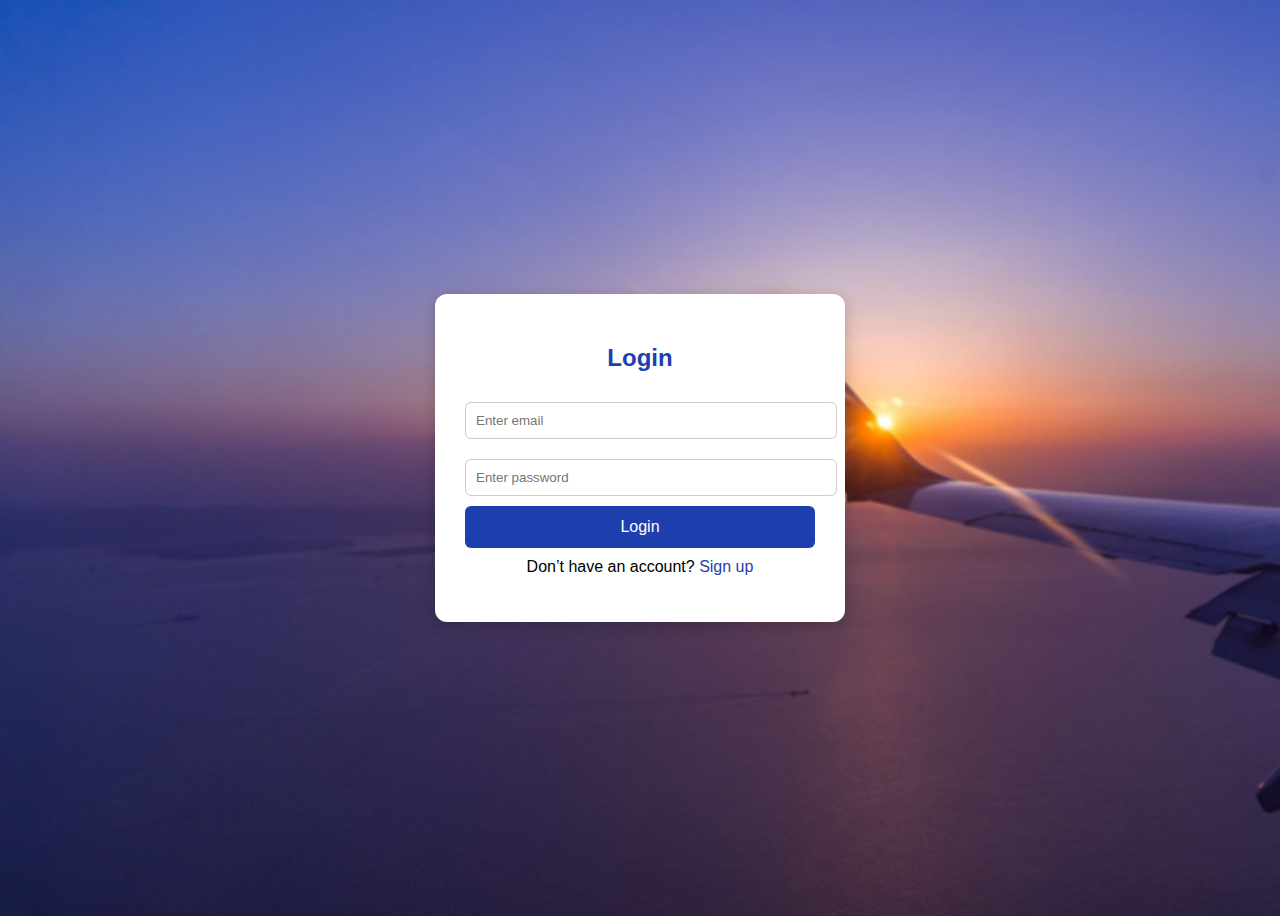
<file: ARS/miniproject/index.html>
<!DOCTYPE html>
<html lang="en">
<head>
  <meta charset="UTF-8">
  <meta name="viewport" content="width=device-width, initial-scale=1.0">
  <title>SkyWings - Home</title>
  <style>
body {
    font-family: 'Segoe UI', sans-serif;
    margin: 0;
    background: #f5f7fa;
    color: #333;
}


nav {
    background: rgba(30, 64, 175, 0.95); 
    color: #fff;
    padding: 15px 50px;
    display: flex;
    justify-content: space-between;
    align-items: center;
    position: sticky;
    top: 0;
    z-index: 1000;
    box-shadow: 0 2px 6px rgba(0,0,0,0.15);
}

nav h1 {
    margin: 0;
    font-size: 28px;
    letter-spacing: 1px;
}

nav ul {
    list-style: none;
    display: flex;
    gap: 25px;
    margin: 0;
    align-items: center;
}

nav a, nav button {
    color: #fff;
    text-decoration: none;
    font-weight: bold;
    border: none;
    background: none;
    cursor: pointer;
    transition: 0.3s;
}

nav a:hover, nav button:hover {
    color: #ffd166;
}


.hero {
    position: relative;
    height: 90vh;
    display: flex;
    align-items: center;
    justify-content: center;
    text-align: center;
    color: #fff;
    background: url('image.png') no-repeat center center/cover;
}

.hero::after {
    content: "";
    position: absolute;
    top:0; left:0; right:0; bottom:0;
    background: rgba(0,0,0,0.4);
    z-index:1;
}

.hero-content {
    position: relative;
    z-index: 2;
    max-width: 800px;
    padding: 0 20px;
}

.hero h1 {
    font-size: 48px;
    margin-bottom: 20px;
    text-shadow: 2px 2px 8px rgba(0,0,0,0.5);
}

.hero p {
    font-size: 20px;
    margin-bottom: 30px;
    text-shadow: 1px 1px 6px rgba(0,0,0,0.5);
}

.hero-button {
    background: #ffd166;
    color: #1e40af;
    padding: 15px 35px;
    border-radius: 8px;
    font-size: 18px;
    font-weight: bold;
    text-decoration: none;
    box-shadow: 0 6px 15px rgba(0,0,0,0.3);
    transition: all 0.3s ease;
}

.hero-button:hover {
    background: #fcbf49;
    transform: translateY(-3px);
    box-shadow: 0 8px 20px rgba(0,0,0,0.4);
}

.benefits-section {
    padding: 80px 20px;
    background: #f5f7fa;
    text-align: center;
}

.benefits-section h2 {
    font-size: 36px;
    margin-bottom: 50px;
    color: #1e40af;
}

.benefits-grid {
    display: flex;
    flex-wrap: wrap;
    gap: 30px;
    justify-content: center;
}

.benefit-card {
    background: #fff;
    padding: 30px 20px;
    border-radius: 12px;
    box-shadow: 0 6px 20px rgba(0,0,0,0.1);
    max-width: 280px;
    transition: transform 0.3s ease, box-shadow 0.3s ease;
}

.benefit-card:hover {
    transform: translateY(-5px);
    box-shadow: 0 10px 25px rgba(0,0,0,0.15);
}

.benefit-card i {
    font-size: 40px;
    color: #1e40af;
    margin-bottom: 15px;
}

.benefit-card h3 {
    font-size: 22px;
    margin-bottom: 15px;
    color: #333;
}

.benefit-card p {
    font-size: 16px;
    color: #555;
}

footer {
    text-align: center;
    padding: 20px;
    background: #1e40af;
    color: #fff;
    font-size: 14px;
}

@media(max-width:768px){
    .hero h1 { font-size: 36px; }
    .hero p { font-size: 16px; }
    nav { flex-direction: column; gap: 10px; padding:15px; }
    nav ul { flex-wrap: wrap; justify-content: center; gap:15px; }
    .benefits-grid { flex-direction: column; align-items: center; }
}
</style>
  <script>
    window.onload = () => {
      if (localStorage.getItem("isLoggedIn") !== "true") {
        alert("Please login first!");
        window.location.href = "login.html";
      }
    }

    function logout() {
      localStorage.setItem("isLoggedIn","false");
      window.location.href = "login.html";
    }
  </script>
</head>
<body>

  <nav>
    <h1>SkyWings</h1>
    <ul>
      <li><a href="index.html">Home</a></li>
      <li><a href="book.html">Book</a></li>
      <li><a href="checkin.html">Check-In</a></li>
      <li><a href="trips.html">My Trips</a></li>
      <li><a href="contact.html">Contact</a></li>
      <li><button onclick="logout()">Logout</button></li>
    </ul>
  </nav>

   <main>
        <section class="hero">
            <div class="hero-content">
                <h1>Your Journey, Our Priority</h1>
                <p>Experience the world with unparalleled comfort and convenience.</p>
                <a href="book.html" class="hero-button">Book Now</a>
            </div>
        </section>

        <section class="benefits-section">
            <div class="container">
                <h2>Why Book With Us?</h2>
                <div class="benefits-grid">
                    <div class="benefit-card">
                        <i class="fas fa-ticket-alt"></i>
                        <h3>Best Fares Guaranteed</h3>
                        <p>Access the most competitive prices and special deals for your travel.</p>
                    </div>
                    <div class="benefit-card">
                        <i class="fas fa-shield-alt"></i>
                        <h3>Secure & Easy Booking</h3>
                        <p>Our platform offers a safe and secure way to book your flights in minutes.</p>
                    </div>
                    <div class="benefit-card">
                        <i class="fas fa-headset"></i>
                        <h3>24/7 Customer Support</h3>
                        <p>Our dedicated team is always ready to assist you with any questions or concerns.</p>
                    </div>
                </div>
            </div>
        </section>
    </main>

  <footer>
    &copy; 2025 SkyWings Airlines. All Rights Reserved.
  </footer>

</body>
</html>
</file>
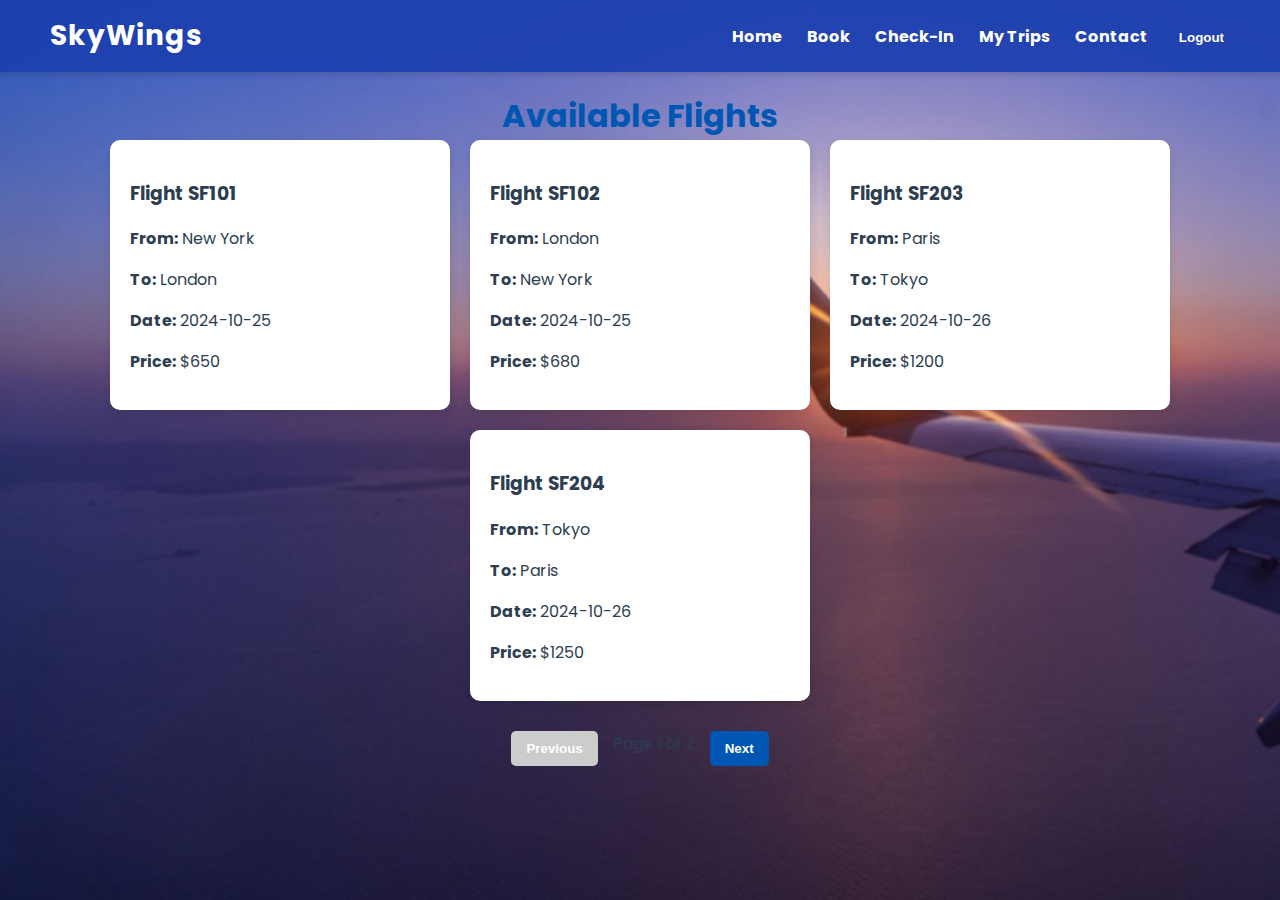
<file: ARS/miniproject/book.html>
<!DOCTYPE html> 
<html lang="en">
<head>
    <meta charset="UTF-8">
    <meta name="viewport" content="width=device-width, initial-scale=1.0">
    <title>Book a Flight</title>
    <style>
        @import url('https://fonts.googleapis.com/css2?family=Poppins:wght@400;600;700&display=swap');
        body { font-family: 'Poppins', sans-serif; background: url('image.png') no-repeat center center;
  background-size: cover; color: #2c3e50; margin:0; }
        .container { max-width:1100px; margin:auto; padding:20px; }
        nav {
    background: rgba(30, 64, 175, 0.95); 
    color: #fff;
    padding: 15px 50px;
    display: flex;
    justify-content: space-between;
    align-items: center;
    position: sticky;
    top: 0;
    z-index: 1000;
    box-shadow: 0 2px 6px rgba(0,0,0,0.15);
}

nav h1 {
    margin: 0;
    color:#fff;
    font-size: 28px;
    letter-spacing: 1px;
}

nav ul {
    list-style: none;
    display: flex;
    gap: 25px;
    margin: 0;
    align-items: center;
}

nav a, nav button {
  color: #fff;
  text-decoration: none;
  font-weight: bold;
  border: none;
  background: none;
  cursor: pointer;
}

nav a:hover, nav button:hover {
  color: #a0c4ff;
}

        h1 { color:#0056b3; text-align:center; margin-bottom:20px; margin:0; font-weight: bold;}
        .flight-list { display:flex; flex-wrap:wrap; gap:20px; justify-content:center; }
        .flight-card { background:#fff; padding:20px; border-radius:10px; box-shadow:0 4px 10px rgba(0,0,0,0.1); min-width:300px; cursor:pointer; transition: transform 0.3s ease; }
        .flight-card:hover { transform:translateY(-5px); background-color:#e6f7ff; }
        .pagination { display:flex; justify-content:center; margin-top:30px; gap:15px; }
        .pagination button { padding:10px 15px; border:none; border-radius:5px; background:#0056b3; color:#fff; font-weight:600; cursor:pointer; }
        .pagination button:disabled { background:#ccc; cursor:not-allowed; }
    </style>
</head>
<body>
  <nav>
    <h1>SkyWings</h1>
    <ul>
      <li><a href="index.html">Home</a></li>
      <li><a href="book.html">Book</a></li>
      <li><a href="checkin.html">Check-In</a></li>
      <li><a href="trips.html">My Trips</a></li>
      <li><a href="contact.html">Contact</a></li>
      <li><button onclick="logout()">Logout</button></li>
    </ul>
  </nav>

<div class="container">
    <h1>Available Flights</h1>
    <div class="flight-list" id="flight-list"></div>
    <div class="pagination">
        <button id="prev-btn" disabled>Previous</button>
        <span id="page-info">Page 1 of 1</span>
        <button id="next-btn" disabled>Next</button>
    </div>
</div>

<script>
const flights = [
    { id:1, flightNumber:'SF101', origin:'New York', destination:'London', date:'2024-10-25', price:650 },
    { id:2, flightNumber:'SF102', origin:'London', destination:'New York', date:'2024-10-25', price:680 },
    { id:3, flightNumber:'SF203', origin:'Paris', destination:'Tokyo', date:'2024-10-26', price:1200 },
    { id:4, flightNumber:'SF204', origin:'Tokyo', destination:'Paris', date:'2024-10-26', price:1250 },
    { id:5, flightNumber:'SF305', origin:'Sydney', destination:'Singapore', date:'2024-10-27', price:890 },
    { id:6, flightNumber:'SF306', origin:'Singapore', destination:'Sydney', date:'2024-10-27', price:910 },
];

const flightsPerPage = 4;
let currentPage = 1;

const flightListEl = document.getElementById('flight-list');
const prevBtn = document.getElementById('prev-btn');
const nextBtn = document.getElementById('next-btn');
const pageInfoEl = document.getElementById('page-info');

function logout() {
      localStorage.setItem("isLoggedIn","false");
      window.location.href = "login.html";
    }

function renderFlights() {
    flightListEl.innerHTML = '';
    const start = (currentPage-1)*flightsPerPage;
    const end = start+flightsPerPage;
    const flightsToDisplay = flights.slice(start,end);

    flightsToDisplay.forEach(flight => {
        const card = document.createElement('div');
        card.classList.add('flight-card');
        card.innerHTML = `
            <h3>Flight ${flight.flightNumber}</h3>
            <p><strong>From:</strong> ${flight.origin}</p>
            <p><strong>To:</strong> ${flight.destination}</p>
            <p><strong>Date:</strong> ${flight.date}</p>
            <p><strong>Price:</strong> $${flight.price}</p>
        `;
        card.addEventListener('click', () => {
            localStorage.setItem('selectedFlight', JSON.stringify(flight));
            window.location.href = 'payment.html';
        });
        flightListEl.appendChild(card);
    });
    updatePagination();
}

function updatePagination() {
    const totalPages = Math.ceil(flights.length/flightsPerPage);
    pageInfoEl.textContent = `Page ${currentPage} of ${totalPages}`;
    prevBtn.disabled = currentPage===1;
    nextBtn.disabled = currentPage===totalPages;
}

prevBtn.addEventListener('click', () => { currentPage--; renderFlights(); });
nextBtn.addEventListener('click', () => { currentPage++; renderFlights(); });

document.addEventListener('DOMContentLoaded', renderFlights);
</script>
</body>
</html>
</file>
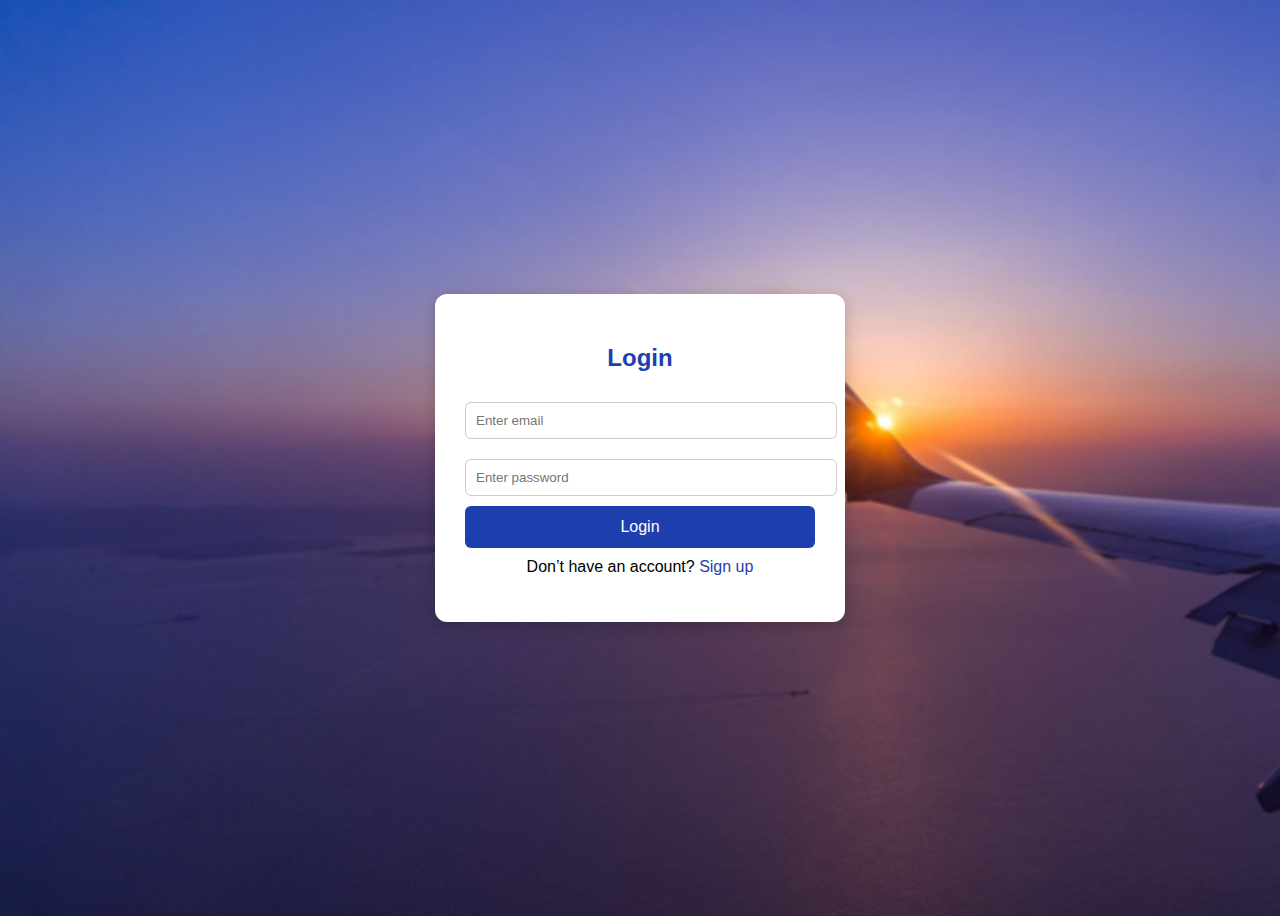
<file: ARS/miniproject/checkin.html>
<!DOCTYPE html>
<html lang="en">
<head>
<meta charset="UTF-8">
<title>Check-In - SkyWings</title>
<link rel="stylesheet" href="styles.css">
<script>
window.onload = () => {
    if(localStorage.getItem('isLoggedIn')!=='true'){
        alert('Please login first!');
        window.location.href='login.html';
    }
}

function checkIn(event){
    event.preventDefault();
    const bookingId = document.getElementById('bookingId').value.trim();
    const trips = JSON.parse(localStorage.getItem('trips')) || [];
    const trip = trips.find(t => t.bookingId === bookingId);
    if(trip){
        alert('Check-in successful for booking ID: ' + bookingId + '\nFlight: ' + trip.flightNumber + ' (' + trip.from + ' → ' + trip.to + ')');
    } else {
        alert('Booking ID not found!');
    }
}

function logout(){ localStorage.setItem('isLoggedIn','false'); window.location.href='login.html'; }
</script>
</head>
<body>
<nav>
    <h1>SkyWings</h1>
    <ul>
        <li><a href="index.html">Home</a></li>
        <li><a href="book.html">Book</a></li>
        <li><a href="checkin.html">Check-In</a></li>
        <li><a href="trips.html">My Trips</a></li>
        <li><a href="contact.html">Contact</a></li>
        <li><button onclick="logout()">Logout</button></li>
    </ul>
</nav>

<div class="container">
    <h2>Check-In</h2>
    <form onsubmit="checkIn(event)">
        <label>Booking ID</label><br>
        <input type="text" id="bookingId" placeholder="Enter booking ID" required><br><br>
        <button type="submit">Check-In</button>
    </form>
</div>
</body>
</html>
</file>
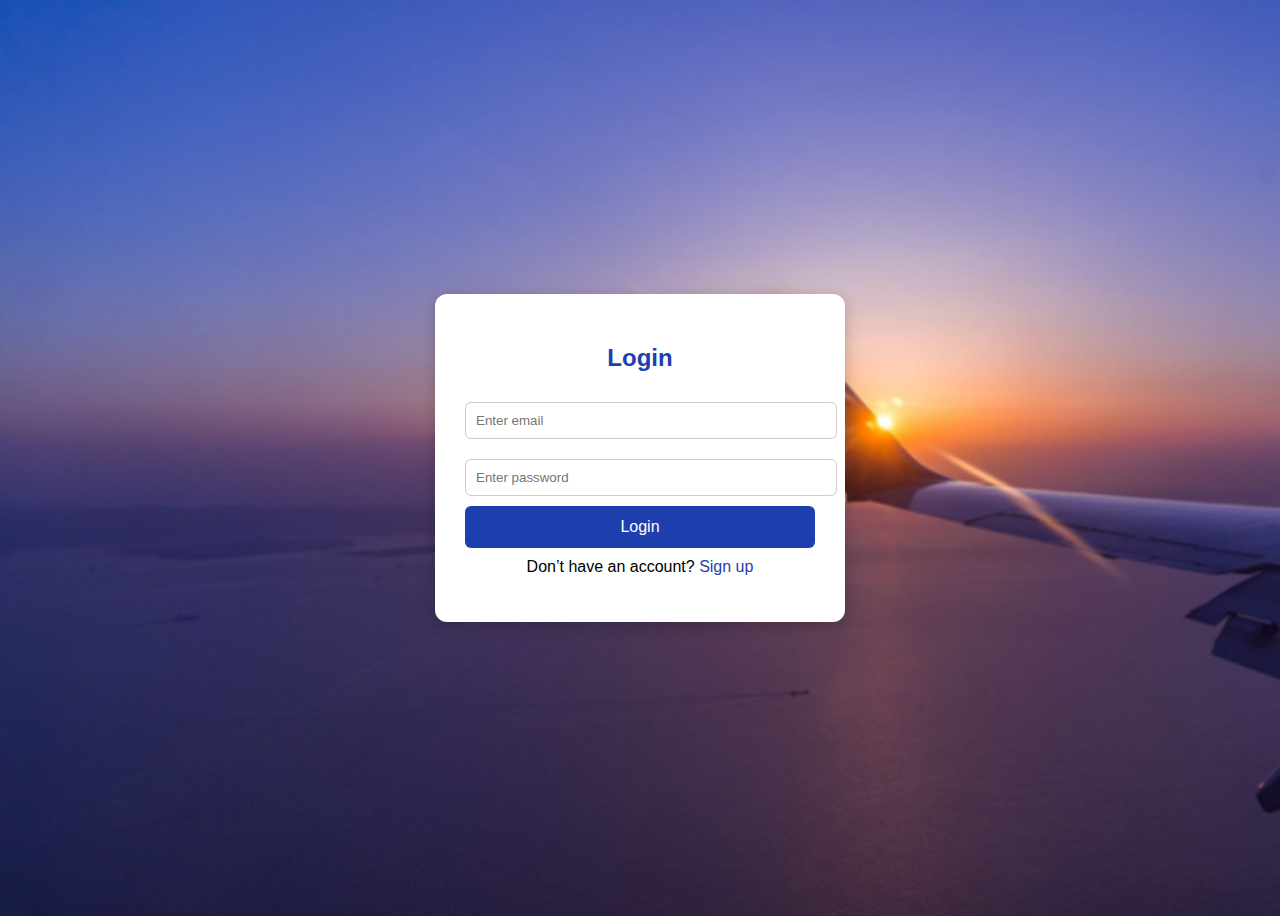
<file: ARS/miniproject/contact.html>
<!DOCTYPE html>
<html lang="en">
<head>
  <meta charset="UTF-8">
  <title>Contact - SkyWings</title>
  <link rel="stylesheet" href="styles.css">
  <script>
    window.onload = () => {
      if (localStorage.getItem("isLoggedIn") !== "true") {
        alert("Please login first!");
        window.location.href = "login.html";
      }
    }
    function logout() {
      localStorage.setItem("isLoggedIn","false");
      window.location.href = "login.html";
    }
  </script>
</head>
<body>
  <nav>
    <h1>SkyWings</h1>
    <ul>
      <li><a href="index.html">Home</a></li>
      <li><a href="book.html">Book</a></li>
      <li><a href="checkin.html">Check-In</a></li>
      <li><a href="trips.html">My Trips</a></li>
      <li><a href="contact.html">Contact</a></li>
      <li><button onclick="logout()">Logout</button></li>
    </ul>
  </nav>

  <div class="container">
    <h2>Contact Us</h2>
    <div class="info">
      <p>Email: support@skywings.com</p>
      <p>Phone: +91 9876543210</p>
      <p>Address: SkyWings Airlines HQ, Chennai, India</p>
    </div>
  </div>
</body>
</html>
</file>
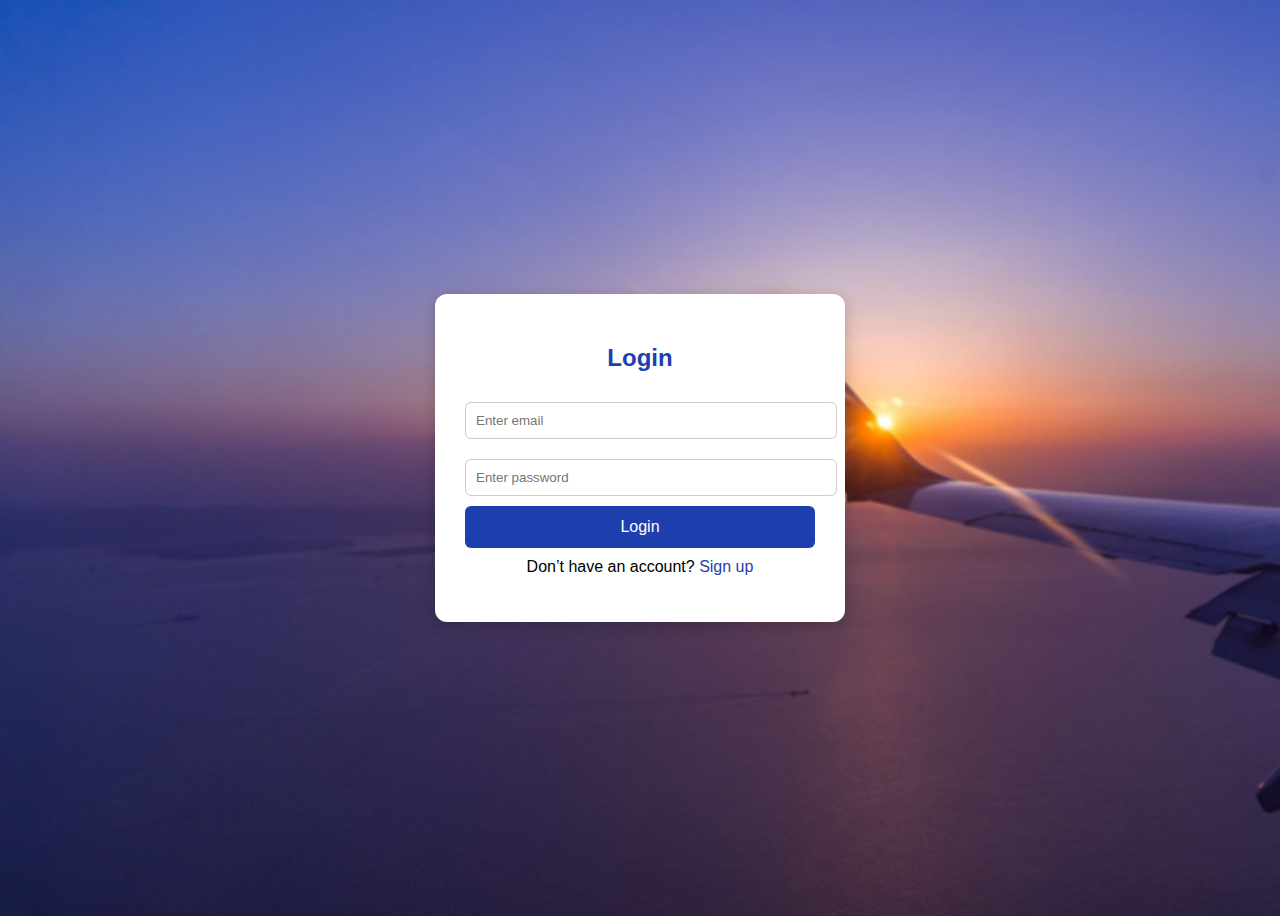
<file: ARS/miniproject/login.html>
<!DOCTYPE html>
<html lang="en">
<head>
  <meta charset="UTF-8">
  <meta name="viewport" content="width=device-width, initial-scale=1.0">
  <title>SkyWings - Login</title>
  <style>
    body {
      font-family: 'Segoe UI', sans-serif;
      background: #e0f2ff;
      display: flex;
      justify-content: center;
      align-items: center;
      height: 100vh;
        background: url('image.png') no-repeat center center;
  background-size: cover;
    }
    .card {
      background: #fff;
      padding: 30px;
      border-radius: 12px;
      box-shadow: 0 4px 15px rgba(0,0,0,0.2);
      width: 350px;
    }
    h2 {
      text-align: center;
      color: #1e40af;
      margin-bottom: 20px;
    }
    input {
      width: 100%;
      padding: 10px;
      margin: 10px 0;
      border: 1px solid #ccc;
      border-radius: 6px;
    }
    button {
      width: 100%;
      padding: 12px;
      background: #1e40af;
      border: none;
      color: #fff;
      border-radius: 6px;
      font-size: 16px;
      cursor: pointer;
    }
    button:hover { background: #0f2a75; }
    p { text-align: center; margin-top: 10px; }
    a { color: #1e40af; text-decoration: none; }
  </style>
  <script>
    function login(event) {
      event.preventDefault();
      const email = document.getElementById("email").value;
      const password = document.getElementById("password").value;

      const users = JSON.parse(localStorage.getItem("users")) || [];
      const found = users.find(u => u.email === email && u.password === password);

      if (found) {
        localStorage.setItem("isLoggedIn", "true");
        //alert("Login successful!");
        window.location.href = "index.html";
      } else {
        alert("Invalid email or password!");
      }
    }
  </script>
</head>
<body>
  <div class="card">
    <h2>Login</h2>
    <form onsubmit="login(event)">
      <input type="email" id="email" placeholder="Enter email" required>
      <input type="password" id="password" placeholder="Enter password" required>
      <button type="submit">Login</button>
    </form>
    <p>Don’t have an account? <a href="signup.html">Sign up</a></p>
  </div>
</body>
</html>
</file>
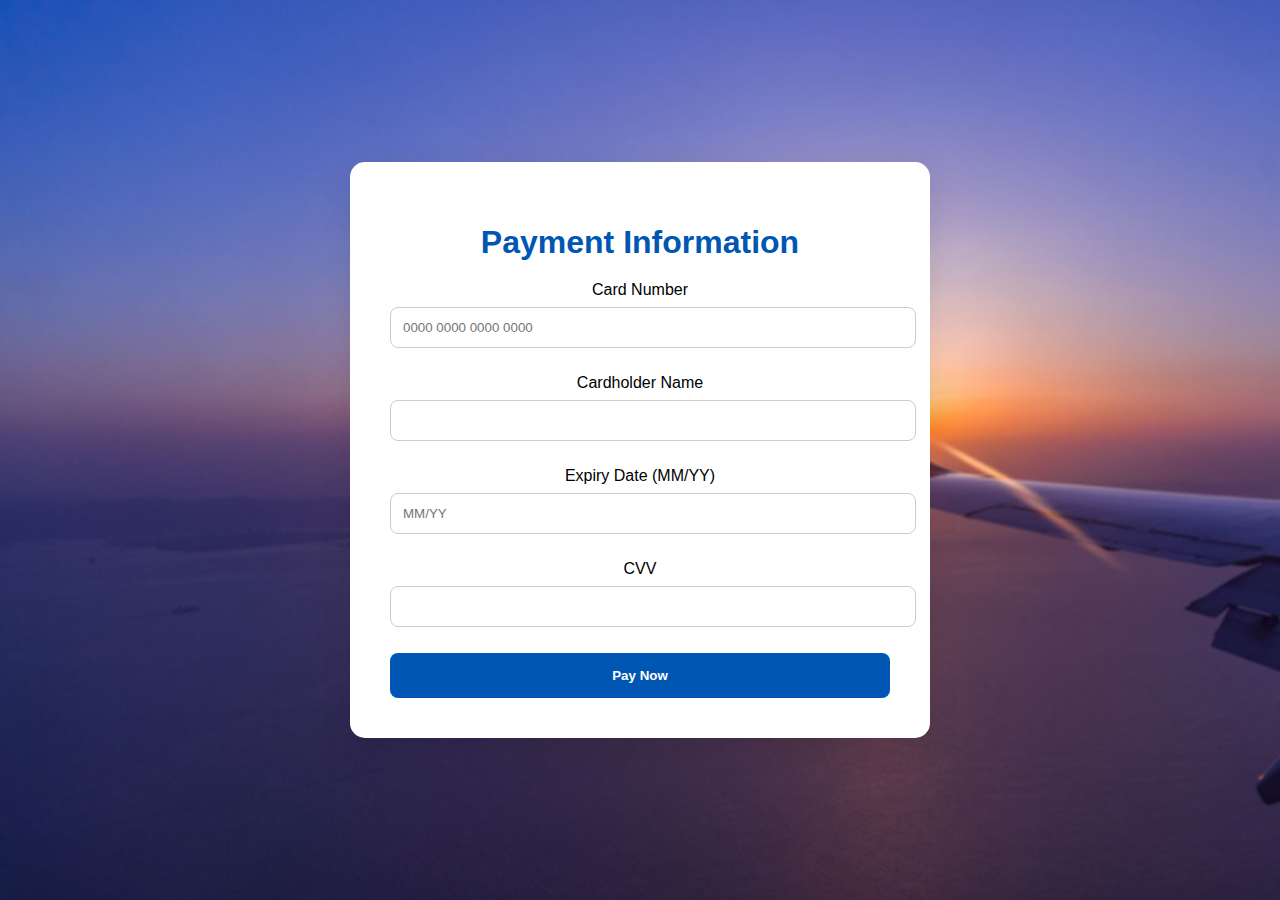
<file: ARS/miniproject/payment.html>
<!DOCTYPE html>
<html lang="en">
<head>
<meta charset="UTF-8">
<meta name="viewport" content="width=device-width, initial-scale=1.0">
<title>Payment</title>
<style>
body { 
    font-family:'Poppins',sans-serif; 
    background:#f0f8ff; 
    background: url('image.png') no-repeat center center;
    background-size: cover; 
    margin:0; 
    display:flex; 
    justify-content:center; 
    align-items:center; 
    height:100vh; 
}
.container { 
    background:#fff; 
    padding:40px; 
    border-radius:15px; 
    box-shadow:0 10px 30px rgba(0,0,0,0.1); 
    width:100%; 
    max-width:500px; 
    text-align:center; 
}
h1 { color:#0056b3; margin-bottom:20px; }
input { width:100%; padding:12px; margin:8px 0; border-radius:8px; border:1px solid #ccc; }
button { padding:15px; width:100%; border:none; border-radius:8px; background:#0056b3; color:#fff; font-weight:600; cursor:pointer; }
button:hover { background:#004085; }
#success-message { display:none; color:#27ae60; margin-bottom:20px; font-weight:600; }
#booking-id { font-weight:700; color:#0056b3; margin-top:10px; display:block; }
</style>
</head>
<body>
<div class="container">
    <h1>Payment Information</h1>
    <div id="success-message">
        Payment Successful!<br>
        Booking ID: <span id="booking-id"></span>
    </div>
    <form id="payment-form">
        <label>Card Number</label><br>
        <input type="text" id="card-number" placeholder="0000 0000 0000 0000" required><br><br>
        <label>Cardholder Name</label><br>
        <input type="text" id="card-name" required><br><br>
        <label>Expiry Date (MM/YY)</label><br>
        <input type="text" id="expiry" placeholder="MM/YY" required><br><br>
        <label>CVV</label><br>
        <input type="text" id="cvv" required><br><br>
        <button type="submit">Pay Now</button>
    </form>
</div>

<script>
document.addEventListener('DOMContentLoaded', () => {
    const form = document.getElementById('payment-form');
    const successMessage = document.getElementById('success-message');
    const bookingIdEl = document.getElementById('booking-id');
    const flight = JSON.parse(localStorage.getItem('selectedFlight'));

    form.addEventListener('submit', (e) => {
        e.preventDefault();

        if(!flight){
            alert('No flight selected! Please go back and select a flight.');
            return;
        }

        const bookingId = 'SW' + Date.now();

        const trips = JSON.parse(localStorage.getItem('trips')) || [];
        trips.push({ bookingId, from: flight.origin, to: flight.destination, date: flight.date, flightNumber: flight.flightNumber });
        localStorage.setItem('trips', JSON.stringify(trips));
        localStorage.setItem('lastBookingId', bookingId);

        form.style.display = 'none';
        bookingIdEl.textContent = bookingId;
        successMessage.style.display = 'block';

        setTimeout(() => { window.location.href = 'trips.html'; }, 6000);
    });
});
</script>
</body>
</html>
</file>
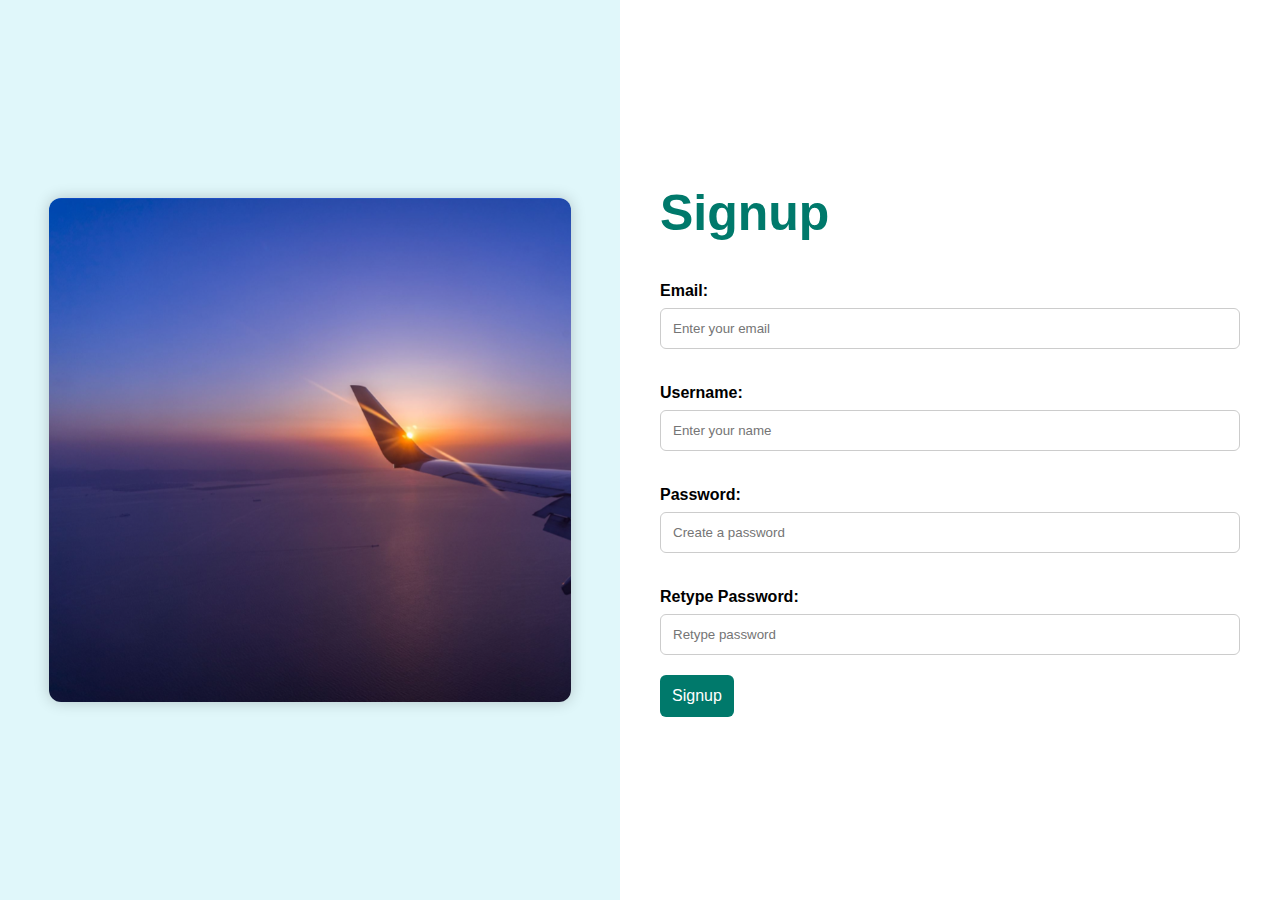
<file: ARS/miniproject/signup.html>
<!DOCTYPE html>
<html>
<head>
    <title>Airline Reservation System - Signup</title>
    <style>
        * {
            margin: 0;
            padding: 0;
            box-sizing: border-box;
           
            
        }

        body {
            font-family: 'Segoe UI', sans-serif;
            background: #f1f1f1;
        }

        .container {
            display: flex;
            height: 100vh;
        }

        .image-section {
            flex: 1;
            background-color: #e0f7fa;
            display: flex;
            justify-content: center;
            align-items: center;
            padding: 20px;
        }

        .image-section img {
            max-width: 90%;
            max-height: 90%;
            border-radius: 12px;
            box-shadow: 0 0 15px rgba(0,0,0,0.2);
        }

        .form-section {
            flex: 1;
            background-color: white;
            display: flex;
            flex-direction: column;
            justify-content: center;
            padding: 40px;
        }

        .form-section h2 {
            color: #00796b;
            font-size: 50px;
            margin-bottom: 25px;
        }

        label {
            font-weight: bold;
            margin-top: 15px;
            display: block;
        }

        input[type="text"],
        input[type="password"],
        input[type="email"] {
            width: 100%;
            padding: 12px;
            margin-top: 8px;
            margin-bottom: 20px;
            border: 1px solid #ccc;
            border-radius: 6px;
        }

        button {
            padding: 12px;
            background-color: #00796b;
            color: white;
            border: none;
            border-radius: 6px;
            font-size: 16px;
            cursor: pointer;
        }

        button:hover {
            background-color: #004d40;
        }

        .error {
            color: red;
            font-size: 14px;
            margin-top: -15px;
            margin-bottom: 15px;
        }
    </style>

    <script>
        function validateSignupForm() {
            const email = document.getElementById("email").value.trim();
            const username = document.getElementById("username").value.trim();
            const password = document.getElementById("password").value;
            const confirmPassword = document.getElementById("confirmPassword").value;

            let errors = "";
            const emailPattern = /^[^@\s]+@[^@\s]+\.[^@\s]+$/;
            const usernamePattern = /^[A-Za-z]+$/;

            if (!emailPattern.test(email)) {
                errors += "Enter a valid email address.\n";
            }

            if (!usernamePattern.test(username)) {
                errors += "Username must contain only alphabets.\n";
            }

            if (password.length < 8) {
                errors += "Password must be at least 8 characters long.\n";
            }

            if (password !== confirmPassword) {
                errors += "Passwords do not match.";
            }

            if (errors) {
                alert(errors);
                return false;
            }

            
            window.location.href = "home.html";
            return false;
        }
    </script>
</head>

<body>
    <div class="container">
        <div class="image-section">
            <img src="image.png" alt="Airline Image">
        </div>

        <div class="form-section">
            <h2>Signup</h2>
            <form onsubmit="return validateSignupForm()">
                <label for="email">Email:</label>
                <input type="email" id="email" placeholder="Enter your email" required>

                <label for="username">Username:</label>
                <input type="text" id="username" placeholder="Enter your name" required>

                <label for="password">Password:</label>
                <input type="password" id="password" placeholder="Create a password" required>

                <label for="confirmPassword">Retype Password:</label>
                <input type="password" id="confirmPassword" placeholder="Retype password" required>

                <button type="submit">Signup</button>
            </form>
        </div>
    </div>
</body>
</html>
</file>
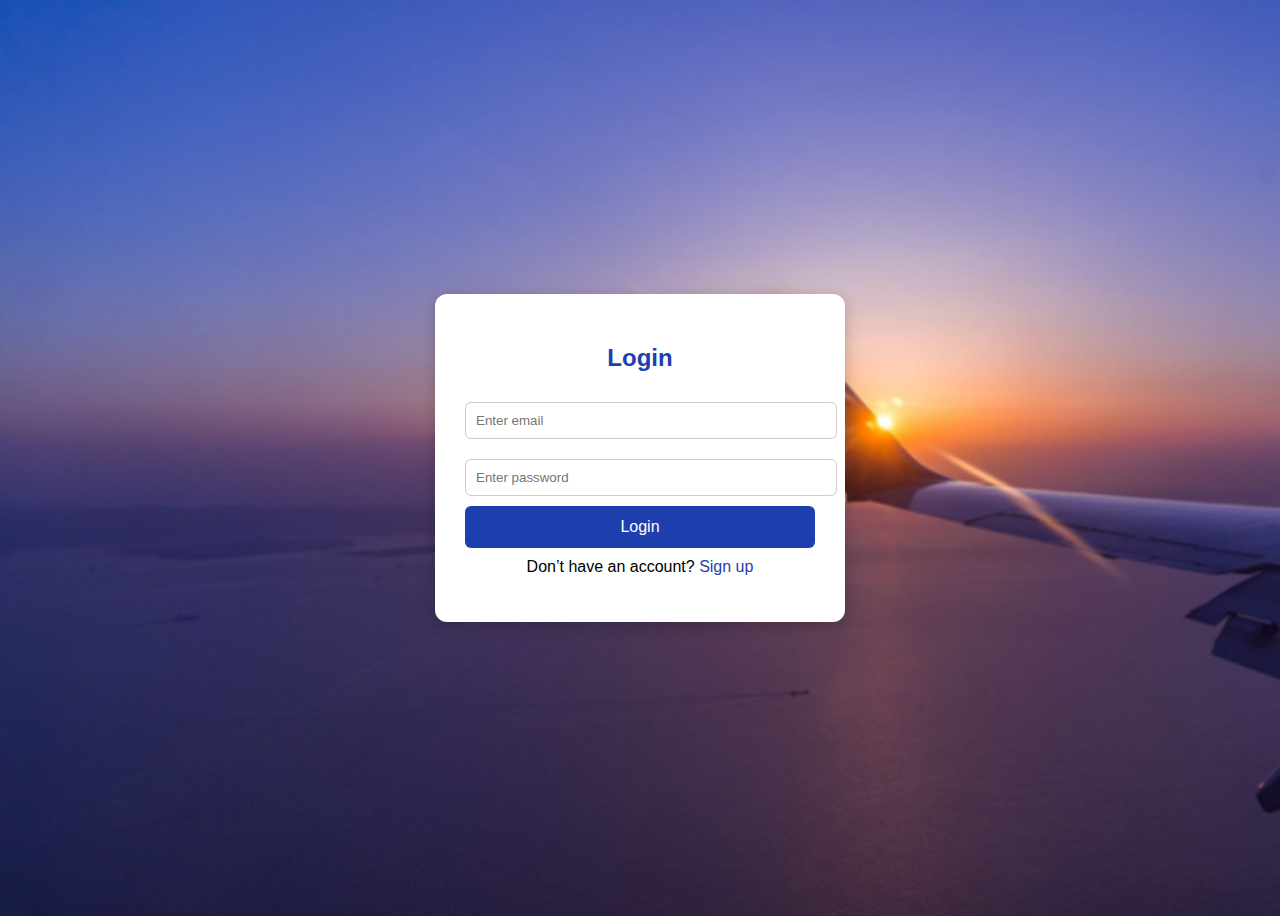
<file: ARS/miniproject/trips.html>
<!DOCTYPE html>
<html lang="en">
<head>
  <meta charset="UTF-8">
  <title>My Trips - SkyWings</title>
  <link rel="stylesheet" href="styles.css">
  <script>
    window.onload = () => {
      if (localStorage.getItem("isLoggedIn") !== "true") {
        alert("Please login first!");
        window.location.href = "login.html";
      }
      const trips = JSON.parse(localStorage.getItem("trips")) || [];
      const tableBody = document.getElementById("tripList");
      trips.forEach((trip, index) => {
        const row = `<tr>
          <td>${index+1}</td>
          <td>${trip.from}</td>
          <td>${trip.to}</td>
          <td>${trip.date}</td>
        </tr>`;
        tableBody.innerHTML += row;
      });
    }
    function logout() {
      localStorage.setItem("isLoggedIn","false");
      window.location.href = "login.html";
    }
  </script>
</head>
<body>
  <nav>
    <h1>SkyWings</h1>
    <ul>
      <li><a href="index.html">Home</a></li>
      <li><a href="book.html">Book</a></li>
      <li><a href="checkin.html">Check-In</a></li>
      <li><a href="trips.html">My Trips</a></li>
      <li><a href="contact.html">Contact</a></li>
      <li><button onclick="logout()">Logout</button></li>
    </ul>
  </nav>

  <div class="container">
    <h2>My Trips</h2>
    <table>
      <thead>
        <tr>
          <th>#</th>
          <th>From</th>
          <th>To</th>
          <th>Date</th>
        </tr>
      </thead>
      <tbody id="tripList"></tbody>
    </table>
  </div>
</body>
</html>
</file>
<file: ARS/miniproject/styles.css>
body {
  font-family: 'Segoe UI', sans-serif;
  margin: 0;
  background: #f9f9f9;
  color: #333;
  background: url('image.png') no-repeat center center;
  background-size: cover;
}

h1, h2 {
  margin: 0;
  font-weight: bold;
}

nav {
  background: #1e40af;
  color: #fff;
  padding: 15px;
  display: flex;
  justify-content: space-between;
  align-items: center;
}

nav h1 {
  margin: 0;
}

nav ul {
  list-style: none;
  display: flex;
  gap: 20px;
  margin: 0;
  padding: 0;
}

nav a, nav button {
  color: #fff;
  text-decoration: none;
  font-weight: bold;
  border: none;
  background: none;
  cursor: pointer;
}

nav a:hover, nav button:hover {
  color: #a0c4ff;
}

.container {
  max-width: 700px;
  margin: 40px auto;
  background: #fff;
  padding: 25px;
  border-radius: 10px;
  box-shadow: 0 4px 15px rgba(0,0,0,0.1);
}

label {
  font-weight: bold;
  display: block;
  margin: 10px 0 5px;
}

input, select {
  width: 100%;
  padding: 10px;
  margin-bottom: 15px;
  border: 1px solid #ccc;
  border-radius: 6px;
}

button {
  width: 100%;
  padding: 12px;
  background: #1e40af;
  color: #fff;
  border: none;
  border-radius: 6px;
  cursor: pointer;
  font-size: 16px;
}

button:hover {
  background: #0f2a75;
}

table {
  width: 100%;
  border-collapse: collapse;
  margin-top: 20px;
}

th, td {
  padding: 12px;
  border-bottom: 1px solid #ddd;
  text-align: center;
}

th {
  background: #1e40af;
  color: #fff;
}

tr:hover {
  background: #f1f5ff;
}

.info {
  background: #f1f5ff;
  padding: 15px;
  border-radius: 6px;
}
</file>
